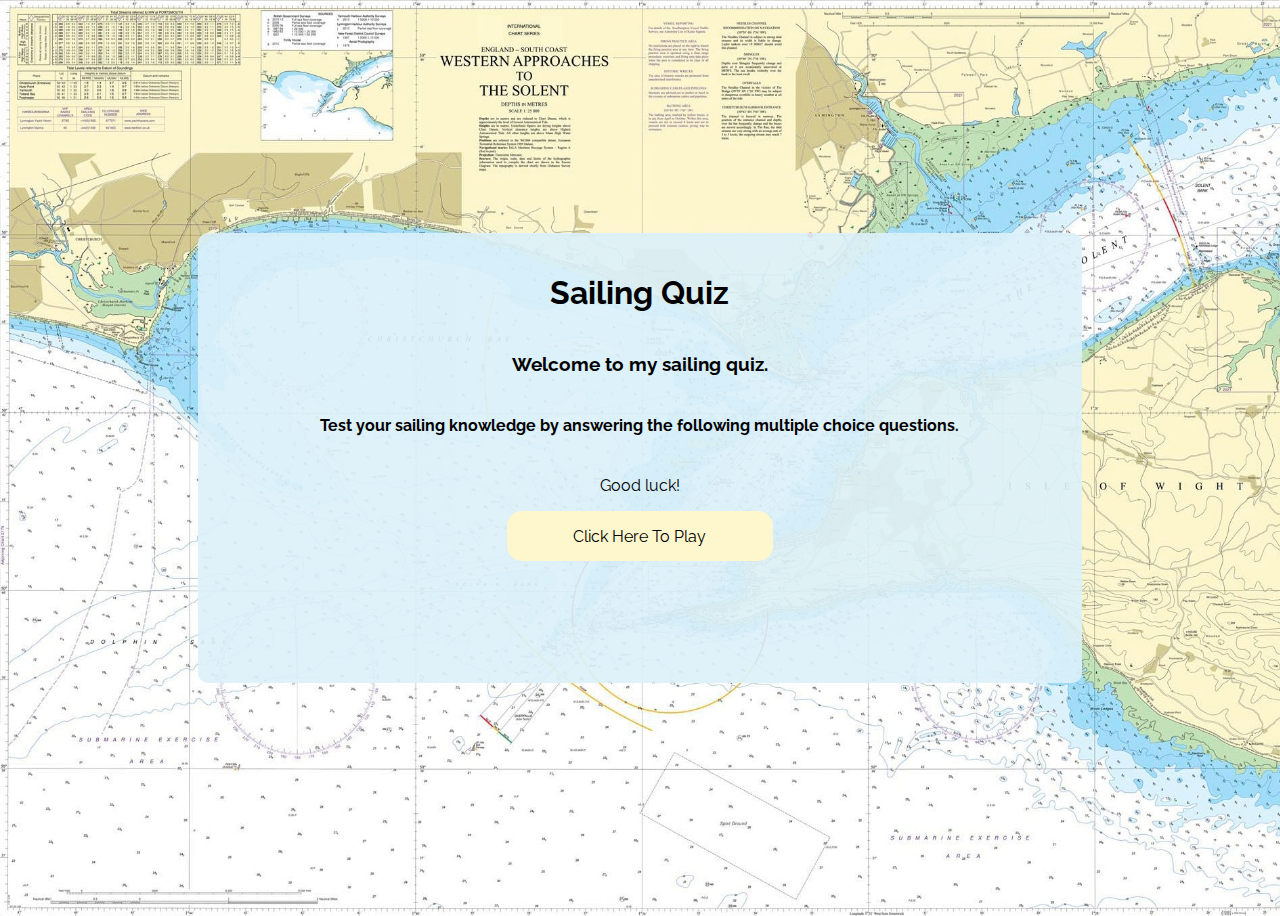
<file: index.html>
<!DOCTYPE html>
<html lang="en">
<head>
    <meta charset="UTF-8">
    <meta http-equiv="X-UA-Compatible" content="IE=edge">
    <meta name="viewport" content="width=device-width, initial-scale=1.0">
    <meta name="description" content="Multiple choice sailing quiz">
    <meta name="keywords" content="sailing, quiz, sailing quiz, yachting, sailing knowledge">

    
    <link rel="stylesheet" href="assets/css/style.css">

    <title>Sailing Quiz</title>

    <link rel="shortcut icon" type="image/png" href="assets/images/favicon-16x16.png"> 
</head>
<body>

    <div class="welcome-area">

        <h1>Sailing Quiz</h1>
        <h3>Welcome to my sailing quiz.</h3>
        <h4>Test your sailing knowledge by answering the following multiple choice questions.</h4> 
        <p> Good luck!</p>
       <a class="button" href="game.html" aria-label="Click here to play the game">Click Here To Play</a>

    </div>

    <script src="assets/js/script.js"></script>
    
</body>
</html>
</file>
<file: assets/css/style.css>
@import url('https://fonts.googleapis.com/css2?family=Raleway:wght@200;400&display=swap');


body {
    height: 100vh;
    background: url('../images/background-image.jpeg')no-repeat, center;
    background-size: cover;
    font-family: Raleway, sans-serif;
    display: flex;
    align-items: center;
    justify-content: center; 
}

/* HOME PAGE*/
.welcome-area {
  width: 70%;
  height: 50%;
  min-height: 400px;
  background-color: rgba(220, 241, 250, 0.9); 
  border-radius: 10px;
}

.welcome-area h1, .welcome-area h3, .welcome-area h4, .welcome-area p   {
width: 100%;
display: flex;
align-items: center;
justify-content: center;
padding-top: 20px;
}



/*PLAY BUTTON*/
.button{
width: 30%;
height: 50px;
font-size: 16px;
background-color: #fef6cc;
border-radius: 15px;
text-decoration: none;
padding: 0px;
margin: 0 auto;
color: black;
display: flex;
flex-direction: column;
justify-content: center;
text-align: center;
}

.button:hover {
  box-shadow: 0 3px 10px rgb(0 0 0 / 0.5);
}

/*GAME AREA*/
.game-area {
  width: 70%;
  height: 80%;
  min-height: 400px;
  background-color: rgba(220, 241, 250, 0.9); 
  border-radius: 10px;
}

.game-area h1, h3, h4  {
  width: 100%;
  display: flex;
  align-items: center;
  justify-content: center;
  padding-top: 5px
}

.game-area  p, a {
width: 100%;
display: flex;
align-items: center;
justify-content: flex-start;
padding: 5px;
}

#question{
  display: flex;
  justify-content: center;
  margin-top: 30px;
  padding-left: 30px;
  padding-right: 30px;
}

/* THE ANSWER BUTTONS*/
.answer-area {
  height: 50%;
  width: 100%;
  display: flex;
  flex-wrap: wrap;
  align-items: flex-start;
  justify-content: center;
}

.choice-container{
  width: 40%;
  height: 25%;
  margin: 2.5%;
  font-size: 12px;
  padding-left: 10px;
  
  /*max-height: 60px;*/
  display: inline-block;
  background: white;
}

.choice-text{
  width: 75%;
}

.choice-container > p{
  width: 100%;
}

.choice-container:hover {
   box-shadow: 0 3px 10px rgb(0 0 0 / 0.5);
}

/* SCORE & QUESTION COUNT*/
#score-area{
  margin: auto;
  text-align: center;
  height: 30px;
}

#count-area{
  margin: auto;
  text-align: center;
  height: 30px;
}

/* HOW TO PLAY BUTTON AREA*/
#button-div{
  display: flex;
  justify-content: flex-end;
  height: 100px;
}


/*MODALS*/  
#modalbtn {
  background: none;
  font-size: 25px;
  margin: 15px;
  border: none;
  color: black;
  display: flex;
  justify-content: flex-end;
}

.button:hover{
  cursor: pointer;
}

.modal {
  display: none;
  position: fixed; 
  z-index: 1;
  left: 0;
  top: 0;
  width: 100%; 
  height: 100%; 
  overflow: auto; 
  background-color: rgb(0,0,0); 
  background-color: rgba(0,0,0,0.4); 
}

.modal-content {
  background-color: #fefefe;
  margin: 15% auto; 
  padding: 40px;
  border: 1px solid #888;
  width: 70%; 
}

.close {
  color: #aaa;
  float: right;
  font-size: 28px;
  font-weight: bold;
}

.close:hover,
.close:focus {
  color: black;
  text-decoration: none;
  cursor: pointer;
}

/*RESULTS MODAL*/
.resultsModal {
  display: none; 
  position: fixed; 
  z-index: 1;
  left: 0;
  top: 0;
  width: 100%; 
  height: 100%; 
  overflow: auto; 
  background-color: rgb(0,0,0); 
  background-color: rgba(0,0,0,0.4); 
}

.results-modal-content {
  background-color: #fefefe;
  margin: 15% auto; 
  padding: 40px;
  width: 70%; 
  display: flex;
  justify-content: center;
  flex-direction: column;
}

.results-modal-content h3 {
  text-align: center;
}

.results-modal-content h4 {
  text-align: center;
}

.results-modal-content div {
  margin: 20px;
  padding: 10px;
  display: flex;
  justify-content: center;
}


/*404 PAGE*/
.e404-area {
  width: 70%;
  height: 50%;
  min-height: 400px;
  background-color: rgba(220, 241, 250, 0.9); 
  border-radius: 10px;
}

.e404-area h1  {
  width: 100%;
  display: flex;
  align-items: center;
  justify-content: center;
  padding-top: 20px;
}

.e404-area h3  {
  width: 100%;
  display: flex;
  align-items: center;
  justify-content: center;
  padding-top: 20px;
}

.e404-area p  {
  width: 100%;
  text-align: center;
  display: inline-block;
  padding-top: 20px;
}

.e404-area a  {
  text-align: center;
  display: inline-block;
  padding-top: 20px;
}

  /*MEDIA QUIRIES*/
 /*Screens smaller than 1200px*/
 @media only screen and (max-width: 1200px) {
  .game-area{
    width: 80%;
    height: 80%;
    min-height: 450px;
  }
  .choice-container{
    width: 65%;
    max-height: 80px;
    margin: 10px;
  }

  .answer-area{
    min-height: 60%;
    margin: 20px;
  }

  #score-area{
    padding: 5px;
  }

 }
  /*Screens smaller than 700px*/
@media only screen and (max-width: 700px) {

  .welcome-area{
    width: 90%;
    height: 80%;
    min-height: 450px;
  }

  .welcome-area h1, .welcome-area h3, .welcome-area h4, .welcome-area p   {
    display: flex;
    align-items: center;
    justify-content: center;
    margin: 10px;
    }
    
.button{
  width: 75%;
}    
.game-area{
  width: 90%;
  height: 100%;
  min-height: 450px;
}

#modalbtn {
  height: 30px;
  margin: 5px;
}

#button-div{
  height: 25px;
  width: 25px;
}

#question{
  font-size: 20px;
}
  .choice-container{
    width: 75%;
    max-height: 50px;
    margin: 10px;
    display: block;
  }

  .answer-area{
    min-height: 350px;
    max-width: 90%;
  }

  #score-area {
    margin: 5px;
    padding: 5px;
  }

 
}
</file>
